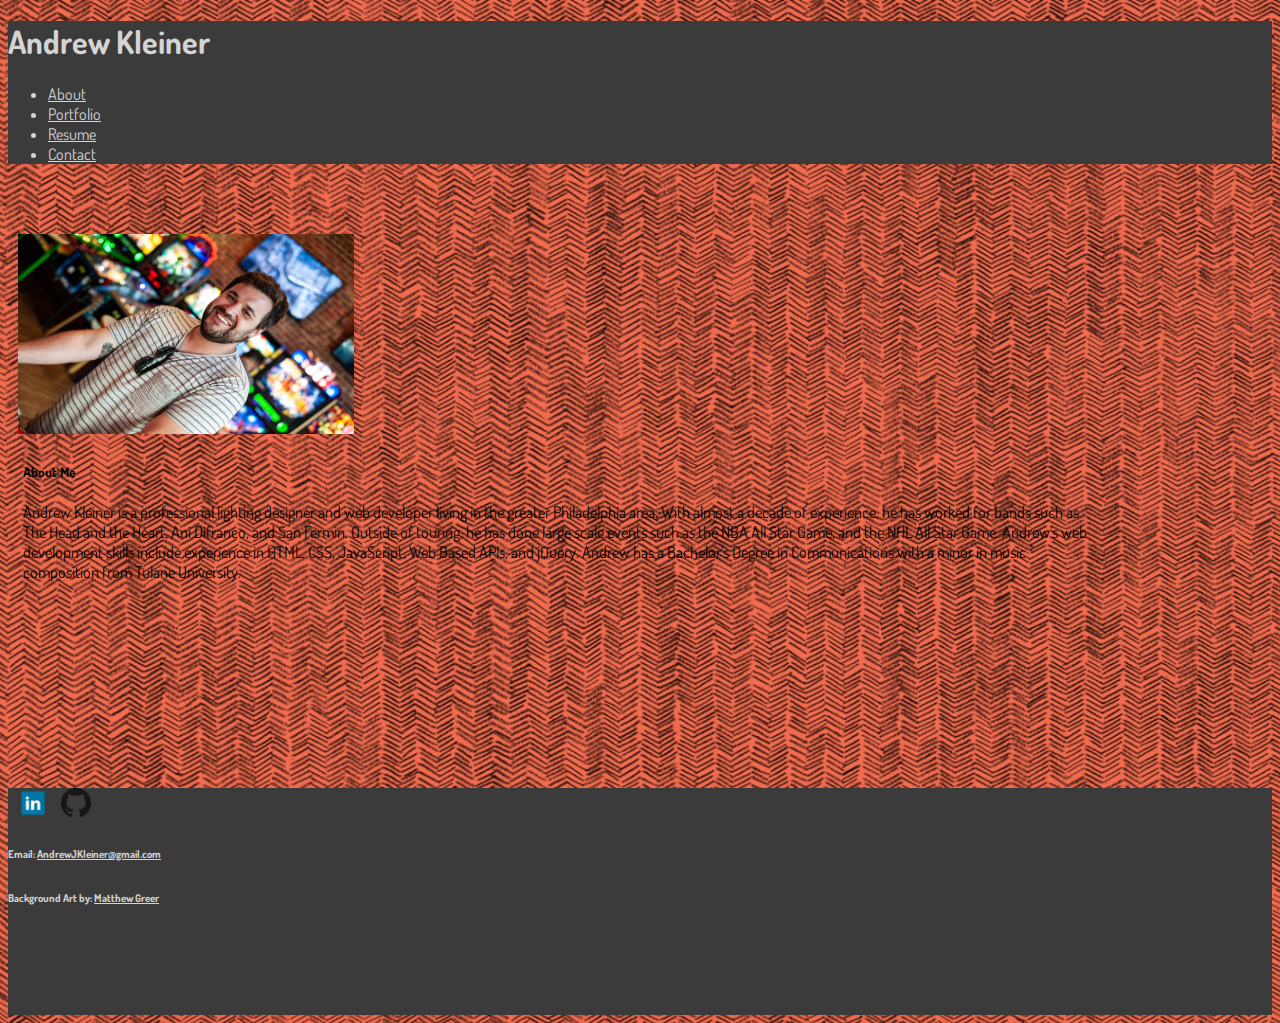
<file: index.html>
<!DOCTYPE html>
<html class="h-100" lang="en">


<head>
    <meta charset="UTF-8">
    <meta name="viewport" content="width=device-width, initial-scale=1.0">
    <title>Andrew Kleiner's Portfolio</title>
    <link rel="apple-touch-icon" sizes="180x180" href="assets/images/favicon_io/apple-touch-icon.png">
    <link rel="icon" type="image/png" sizes="32x32" href="assets/images/favicon_io/favicon-32x32.png">
    <link rel="icon" type="image/png" sizes="16x16" href="assets/images/favicon_io/favicon-16x16.png">
    <link rel="manifest" href="assets/images/favicon_io/site.webmanifest">
    <link href="https://fonts.googleapis.com/css2?family=Dosis&display=swap" rel="stylesheet">
    <link rel="stylesheet" href="https://stackpath.bootstrapcdn.com/bootstrap/4.5.0/css/bootstrap.min.css"
        integrity="sha384-9aIt2nRpC12Uk9gS9baDl411NQApFmC26EwAOH8WgZl5MYYxFfc+NcPb1dKGj7Sk" crossorigin="anonymous">
    <link rel="stylesheet" href="assets/indexStyle.css" type="text/css">
</head>

<body class="h-100 d-flex flex-column pb-8">
    <header>
        <nav class="navbar">
            <h1 class="name">Andrew Kleiner</h1>
            <ul class="nav justify-content-end">
                <li class="nav-item">
                    <a class="nav-link navButton" href="./index.html">About</a>
                </li>
                <li class="nav-item">
                    <a class="nav-link navButton" href="./portfolio.html">Portfolio</a>
                </li>
                <li class="nav-item">
                    <a class="nav-link navButton" target="_blank"
                        href="assets/images/Andrew Kleiner Resume 2020 Code.pdf">Resume</a>
                </li>
                <li>
                    <a class="nav-link navButton" href="contact.html">Contact</a>
                </li>
            </ul>
        </nav>
    </header>


    <main class="container mt-8">
        <section class="card mb-8 aboutMe" style="max-width: 1080px;">
            <section class="row no-gutters aboutMe">
                <section class="col-sm-12 col-md-4">
                    <img class="img-fluid bioPic align-middle col-sm-12 img-fluid max-width:100% height: auto d-block mx-auto"
                        src="./assets/images/Andrew Kleiner.JPG" alt="Andrew Kleiner">
                </section>
                <section class="col-md-8">
                    <section class="col-sm-12 align-middle card-body mainBio">
                        <h5 class="card-title bio">About Me</h5>
                        <p class="card-text bio"> Andrew Kleiner is a professional lighting designer and web developer
                            living in the
                            greater
                            Philadelphia area. With almost a decade of experience, he has worked for bands
                            such as The Head and the Heart, Ani Difranco, and San Fermin. Outside of touring, he has
                            done
                            large scale events such as the NBA All Star Game, and the NHL All Star Game. Andrew's web
                            development skills include experience in HTML, CSS, JavaScript, Web Based APIs, and jQuery.
                            Andrew has
                            a Bachelor's Degree in Communications with a minor in music composition from
                            Tulane University.</p>
                    </section>
                </section>
            </section>
        </section>
    </main>
    <footer class="mt-auto fixed-bottom">

        <a target="_blank" href="https://www.linkedin.com/in/andrew-kleiner-0334b994"><img class="footerImg text-center"
                src="./assets/images/linkdin.png" alt="Link to Andrew Kleiner's Linkdin"></a>
        <a target="_blank" href="https://github.com/akleiner26"><img class="footerImg text-center"
                src="./assets/images/github.png" alt="link to Andrew Kleiner's GitHub"></a>
        <h6 class="mt-2 mb-1">Email: <a target="_blank"
                href="mailto:AndrewJKleiner@gmail.com">AndrewJKleiner@gmail.com</a></h6>
        <h6 class="credit">Background Art by:
            <a target="_blank" href="https://matthewgreerdesign.squarespace.com/">Matthew Greer</a>

    </footer>
</body>



</html>
</file>
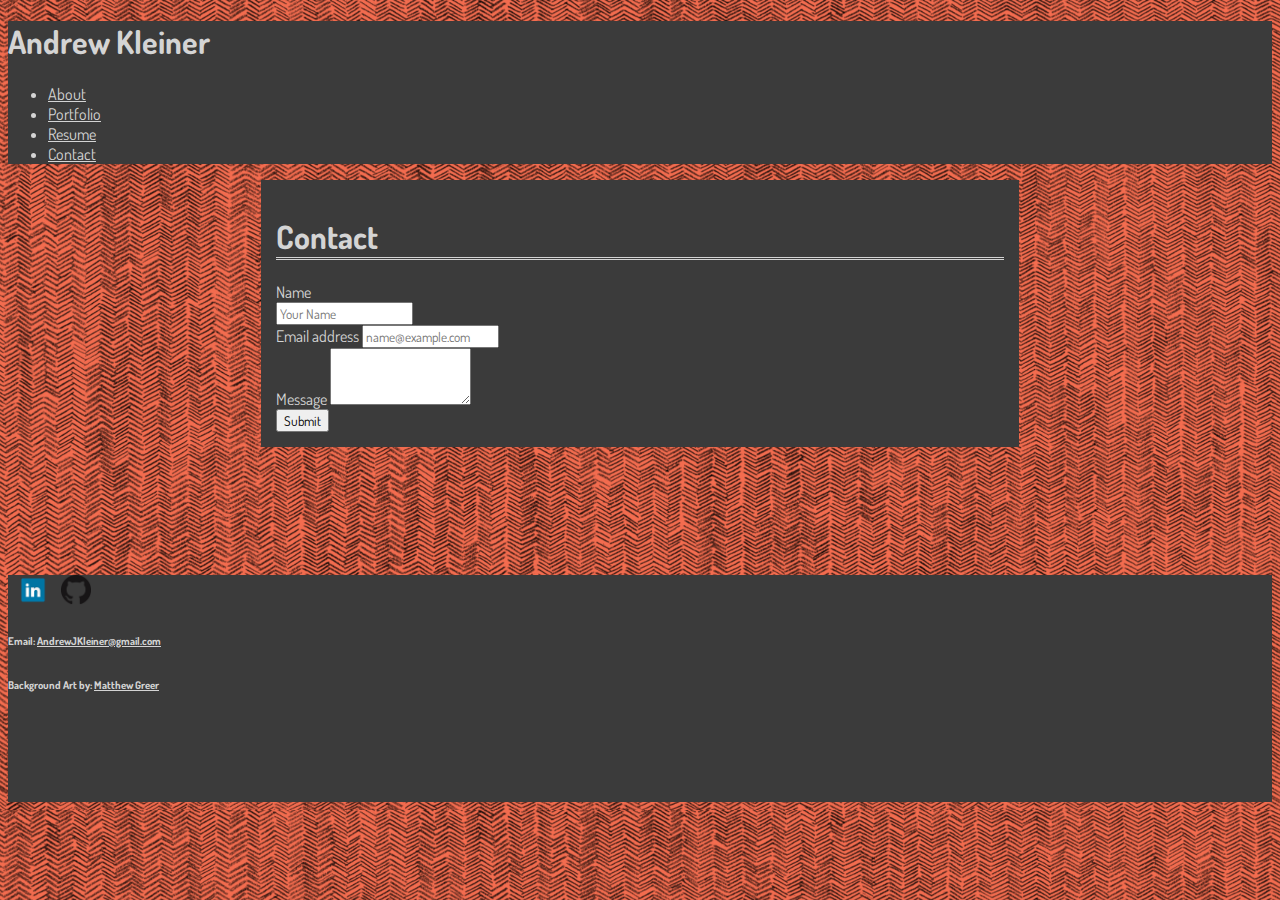
<file: contact.html>
<!DOCTYPE html>
<html class="h-100" lang="en">


<head>
    <meta charset="UTF-8">
    <meta name="viewport" content="width=device-width, initial-scale=1.0">
    <title>Andrew Kleiner's Portfolio</title>
    <link rel="apple-touch-icon" sizes="180x180" href="assets/images/favicon_io/apple-touch-icon.png">
    <link rel="icon" type="image/png" sizes="32x32" href="assets/images/favicon_io/favicon-32x32.png">
    <link rel="icon" type="image/png" sizes="16x16" href="assets/images/favicon_io/favicon-16x16.png">
    <link rel="manifest" href="assets/images/favicon_io/site.webmanifest">
    <link href="https://fonts.googleapis.com/css2?family=Dosis&display=swap" rel="stylesheet">
    <link rel="stylesheet" href="https://stackpath.bootstrapcdn.com/bootstrap/4.5.0/css/bootstrap.min.css"
        integrity="sha384-9aIt2nRpC12Uk9gS9baDl411NQApFmC26EwAOH8WgZl5MYYxFfc+NcPb1dKGj7Sk" crossorigin="anonymous">
    <link rel="stylesheet" href="assets/indexStyle.css" type="text/css">
    <link rel="stylesheet" href="assets/contact.css" type="text/css">
</head>

<body class="h-100 d-flex flex-column pb-8">
    <header>
        <nav class="navbar">
            <h1 class="name">Andrew Kleiner</h1>
            <ul class="nav justify-content-end">
                <li class="nav-item">
                    <a class="nav-link navButton" href="./index.html">About</a>
                </li>
                <li class="nav-item">
                    <a class="nav-link navButton" href="./portfolio.html">Portfolio</a>
                </li>
                <li class="nav-item">
                    <a class="nav-link navButton" target="_blank" href="assets/images/Andrew Kleiner Resume 2020 Code.pdf">Resume</a>
                </li>
                <li>
                    <a class="nav-link navButton" href="contact.html">Contact</a>
                </li>
            </ul>
        </nav>
    </header>
    <section class="row">
    <main class="container mt-5">
        <form class="sm-col-12 mt-1">
            <h1 class="formHeader">Contact</h1>
            <label for="exampleFormControlInput1">Name</label>
            <section class="form-row">
                <section class="col">
                    <input type="text" class="form-control" placeholder="Your Name">
                </section>
            </section>
            <section class="form-group">
                <label for="exampleFormControlInput1">Email address</label>
                <input type="email" class="form-control" id="exampleFormControlInput1" placeholder="name@example.com">
            </section>
            <section class="form-group">
                <section class="form-group">
                    <label for="exampleFormControlTextarea1">Message</label>
                    <textarea class="form-control" id="exampleFormControlTextarea1" rows="3"></textarea>
                </section>
                <button type="submit" class="btn btn-primary">Submit</button>
            </section>
        </form>
    </main>
    </section>

    <footer class="mt-auto fixed-bottom">
        
        <a target="_blank" href="https://www.linkedin.com/in/andrew-kleiner-0334b994"><img class="footerImg text-center"
                src="./assets/images/linkdin.png" alt="Link to Andrew Kleiner's Linkdin"></a>
        <a target="_blank" href="https://github.com/akleiner26"><img class="footerImg text-center"
                src="./assets/images/github.png" alt="link to Andrew Kleiner's GitHub"></a>
                <h6 class="mt-2 mb-1">Email: <a target="_blank" href="mailto:AndrewJKleiner@gmail.com">AndrewJKleiner@gmail.com</a></h6>
                <h6 class="credit">Background Art by:
                    <a target="_blank" href="https://matthewgreerdesign.squarespace.com/">Matthew Greer</a>
        
    </footer>
</body>



</html>
</file>
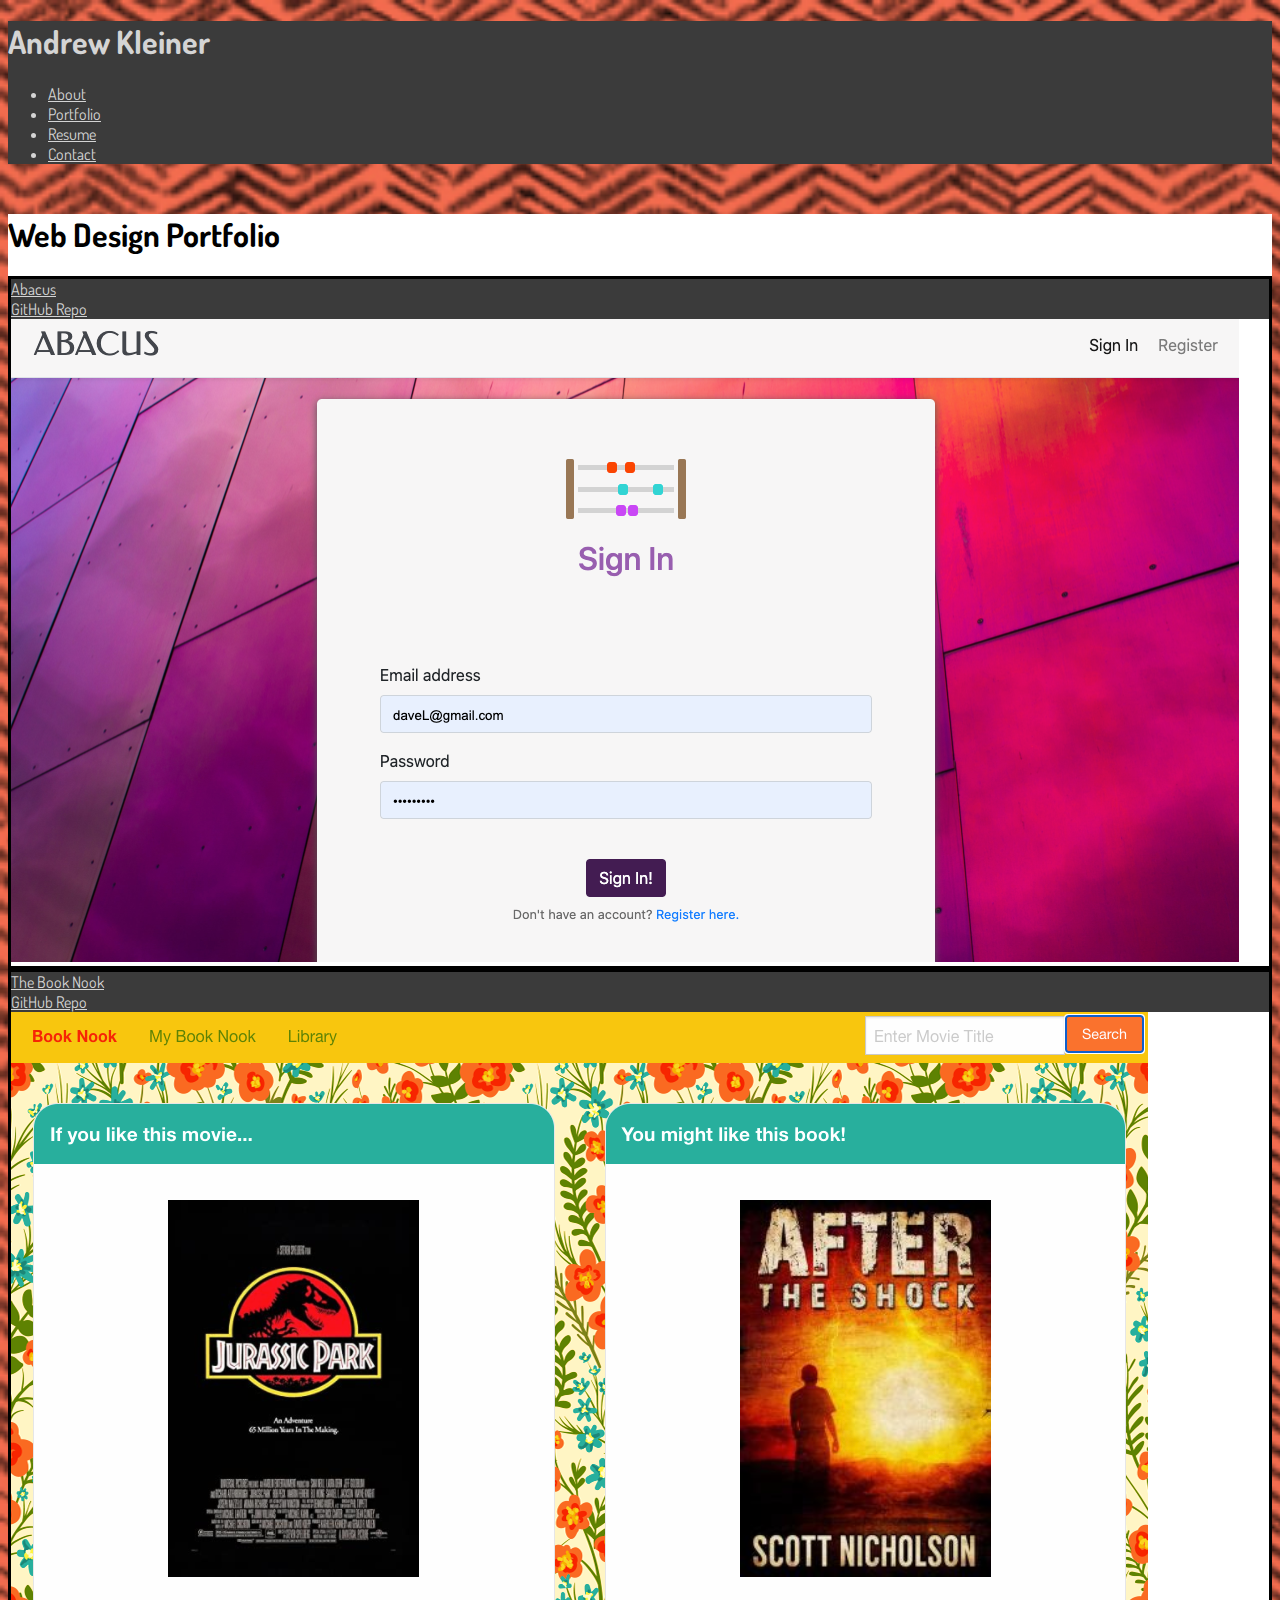
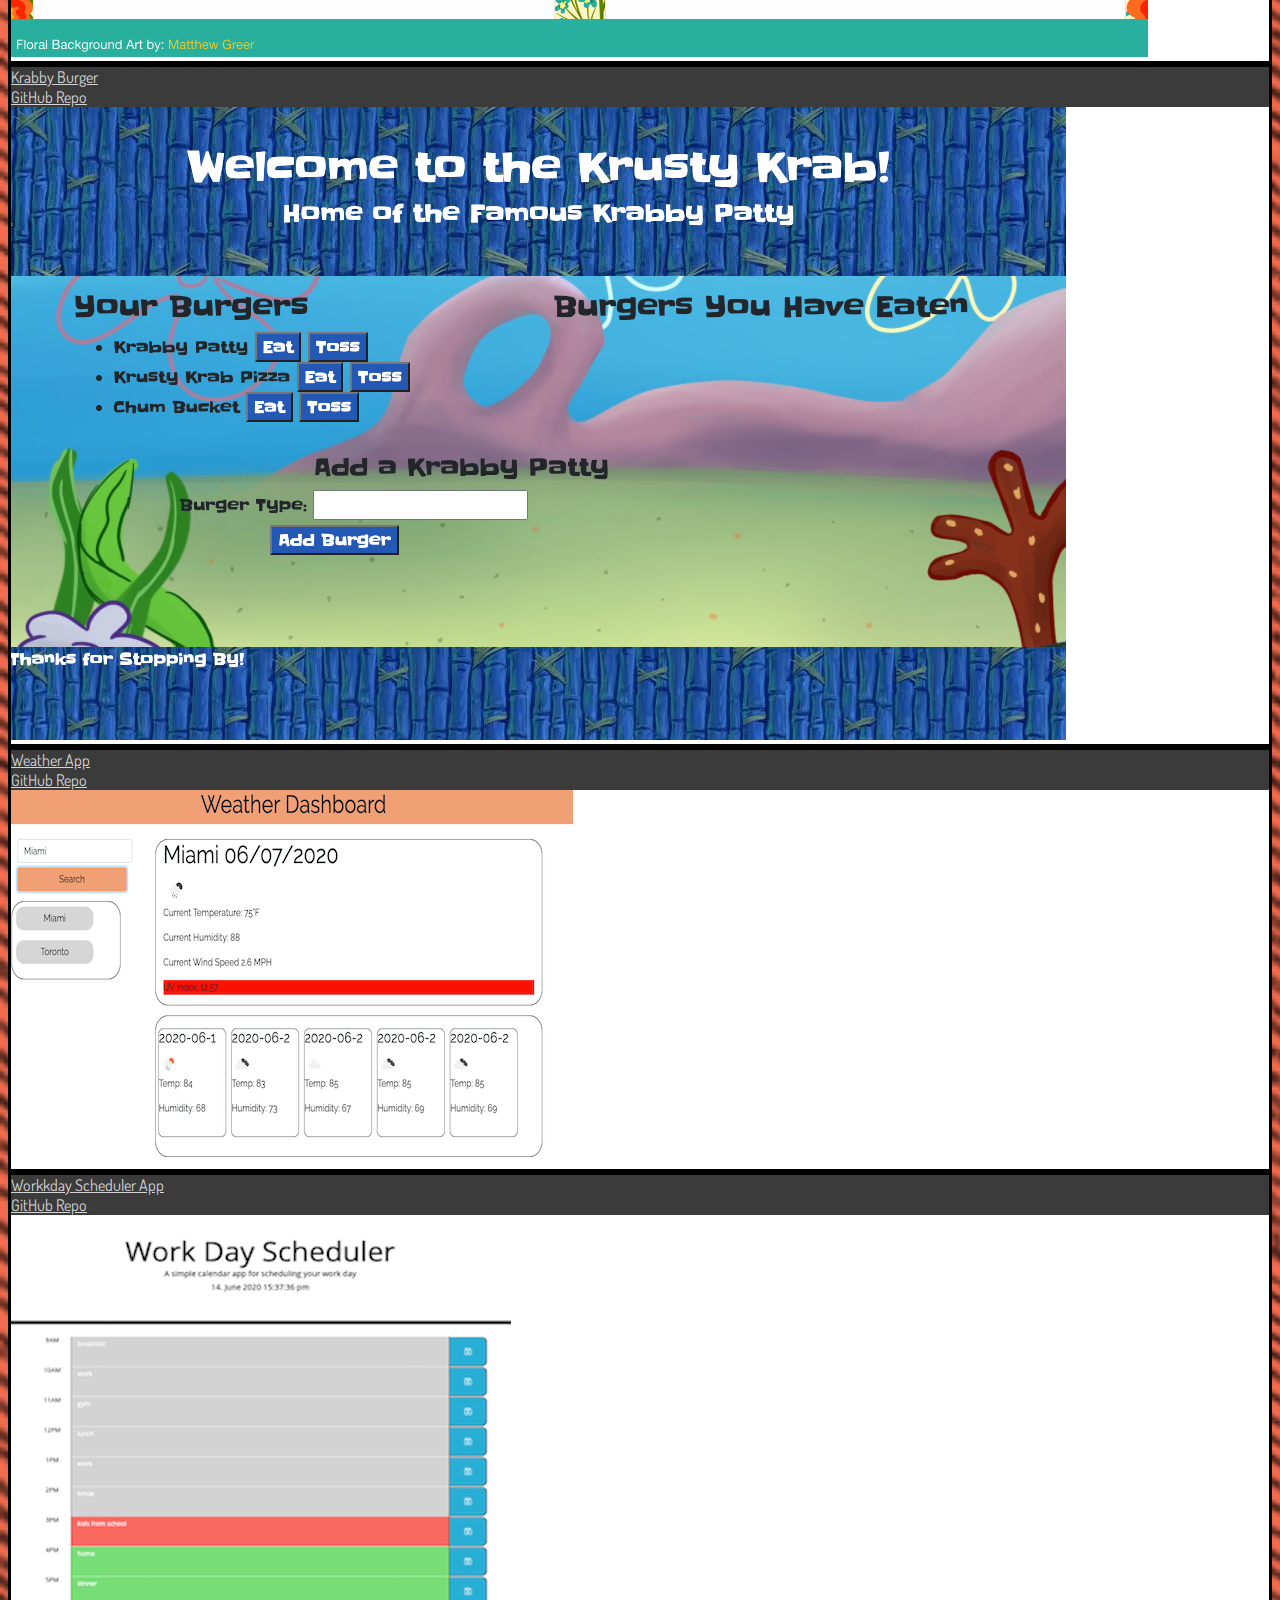
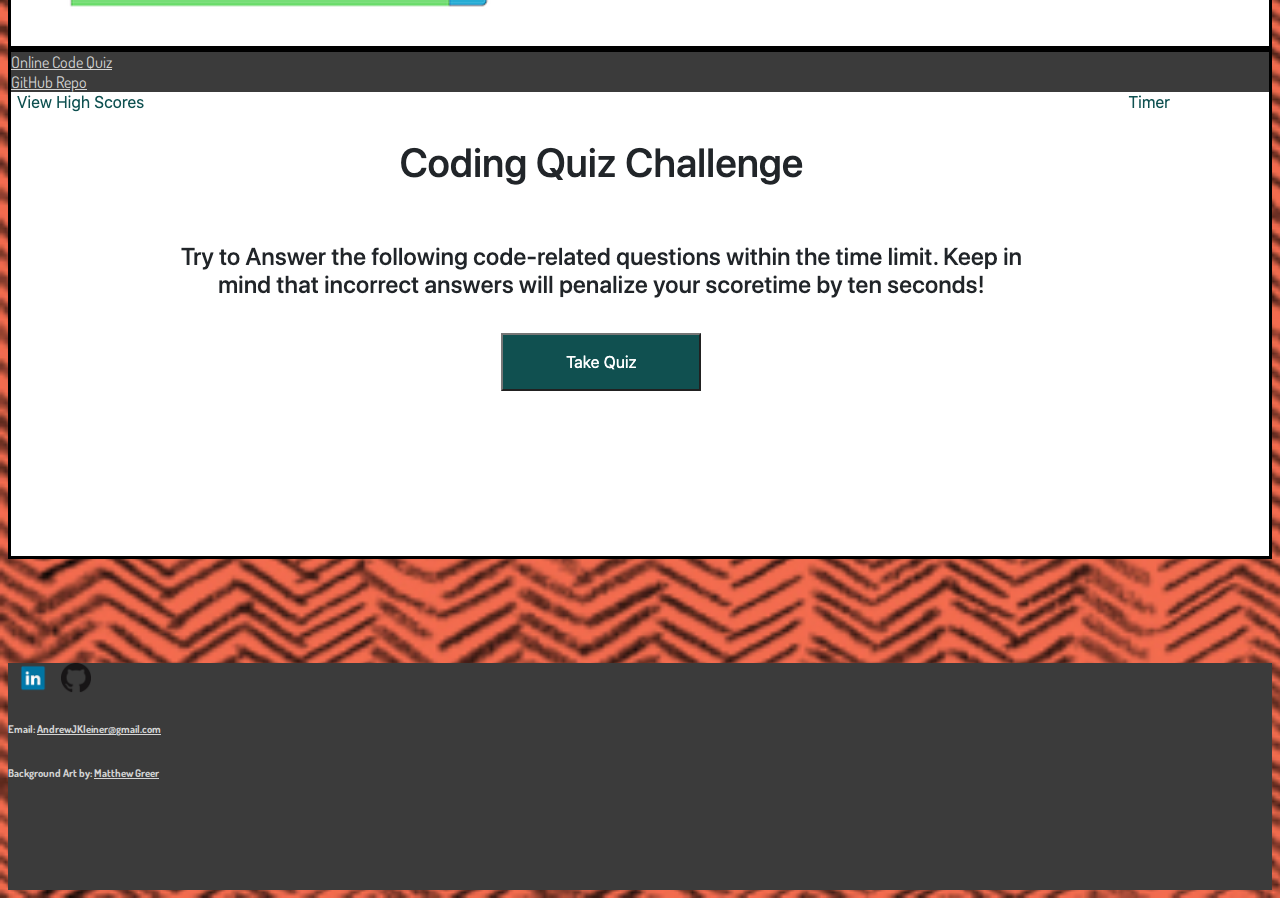
<file: portfolio.html>
<!DOCTYPE html>
<html class="h-100" lang="en">


<head>
    <meta charset="UTF-8">
    <meta name="viewport" content="width=device-width, initial-scale=1.0">
    <title>Andrew Kleiner's Portfolio</title>
    <link rel="apple-touch-icon" sizes="180x180" href="assets/images/favicon_io/apple-touch-icon.png">
    <link rel="icon" type="image/png" sizes="32x32" href="assets/images/favicon_io/favicon-32x32.png">
    <link rel="icon" type="image/png" sizes="16x16" href="assets/images/favicon_io/favicon-16x16.png">
    <link rel="manifest" href="assets/images/favicon_io/site.webmanifest">
    <link href="https://fonts.googleapis.com/css2?family=Dosis&display=swap" rel="stylesheet">
    <link rel="stylesheet" href="https://stackpath.bootstrapcdn.com/bootstrap/4.5.0/css/bootstrap.min.css"
        integrity="sha384-9aIt2nRpC12Uk9gS9baDl411NQApFmC26EwAOH8WgZl5MYYxFfc+NcPb1dKGj7Sk" crossorigin="anonymous">
    <link rel="stylesheet" href="assets/indexStyle.css" type="text/css">
    <link rel="stylesheet" href="assets/portfolio.css" type="text/css">
</head>

<body class="h-100 d-flex flex-column pb-8">
    <header>
        <nav class="navbar">
            <h1 class="name">Andrew Kleiner</h1>
            <ul class="nav justify-content-end">
                <li class="nav-item">
                    <a class="nav-link navButton" href="./index.html">About</a>
                </li>
                <li class="nav-item">
                    <a class="nav-link navButton" href="./portfolio.html">Portfolio</a>
                </li>
                <li class="nav-item">
                    <a class="nav-link navButton" target="_blank" href="assets/images/Andrew Kleiner Resume 2020 Code.pdf">Resume</a>
                </li>
                <li>
                    <a class="nav-link navButton" href="contact.html">Contact</a>
                </li>
            </ul>
        </nav>
    </header>

    <main class="container">
        <h1 class="border-bottom border-dark mt-4">Web Design Portfolio</h1>
        <section class="row mt-8 portRow">
            <section class="col-sm-12 col-md-6 cardLeft text-center">
                <header class="cardHead">
                <a class="portBtn" target="_blank" href="https://a-bacus-app.herokuapp.com/">Abacus</a>
            </br>
                <a class="portBtn" target="_blank" href="https://github.com/akleiner26/Abacus">GitHub Repo</a>
            </header>
                <img class="img-fluid " src="assets/images/abacus.png" alt="Abacus">
            </section>
            <section class="col-sm-12 col-md-6 cardLeft text-center">
                <header class="cardHead">
                <a class="portBtn" target="_blank" href="https://akleiner26.github.io/Book-Nook/">The Book Nook</a>
            </br>
                <a class="portBtn" target="_blank" href="https://github.com/akleiner26/Book-Nook">GitHub Repo</a>
                </header>
                <img class="img-fluid " src="assets/images/bookNook.png" alt="The Book Nook">
            </section>
        </section>
        <section class="row portRow">
            <section class="col-sm-12 col-md-6 cardLeft text-center">
                <header class="cardHead">
                <a class="portBtn" target="_blank" href="https://afternoon-oasis-22216.herokuapp.com/">Krabby Burger</a>
            </br>
                <a class="portBtn" target="_blank" href="https://github.com/akleiner26/Burgers">GitHub Repo</a>
            </header>
                <img class="img-fluid " src="assets/images/krabbyBurger.png" alt="Krabby Burger">
            </section>
            <section class="col-sm-12 col-md-6 cardLeft text-center">
                <header class="cardHead">
                <a class="portBtn" target="_blank" href="https://akleiner26.github.io/Weather-Dashboard/">Weather App</a>
            </br>
                <a class="portBtn" target="_blank" href="https://github.com/akleiner26/Weather-Dashboard">GitHub Repo</a>
            </header>
                <img class="img-fluid " src="assets/images/weather.png" alt="Weather App">
            </section>
        </section>
        <section class="row portRow">
            <section class="col-sm-12 cardRight col-md-6 text-center">
                <header class="cardHead">
                <a class="portBtn" target="_blank" href="https://akleiner26.github.io/Work-Day-Scheduler/">Workkday Scheduler App</a>
            </br>
                <a class="portBtn" target="_blank" href="https://github.com/akleiner26/Work-Day-Scheduler">GitHub Repo</a>
            </header>
                <img class="img-fluid" src="assets/images/schedule.png" alt="Day Schedule">
            </section>
            <section class="col-sm-12 cardLeft col-md-6 text-center">
                <header class="cardHead">
                <a class="portBtn" target="_blank" href="https://akleiner26.github.io/Code-Quiz/">Online Code Quiz</a>
            </br>
                    <a class="portBtn" target="_blank" href="https://github.com/akleiner26/Code-Quiz">GitHub Repo</label>
                    </header>
                <img class="img-fluid" src="assets/images/codeQuiz.png" alt="Code Quiz">
            </section>
        </section>
        
    </main>


    <footer class="mt-auto fixed-bottom">
        
        <a target="_blank" href="https://www.linkedin.com/in/andrew-kleiner-0334b994"><img class="footerImg text-center"
                src="./assets/images/linkdin.png" alt="Link to Andrew Kleiner's Linkdin"></a>
        <a target="_blank" href="https://github.com/akleiner26"><img class="footerImg text-center"
                src="./assets/images/github.png" alt="link to Andrew Kleiner's GitHub"></a>
                <h6 class="mt-2 mb-1">Email: <a target="_blank" href="mailto:AndrewJKleiner@gmail.com">AndrewJKleiner@gmail.com</a></h6>
                <h6 class="credit">Background Art by:
                    <a target="_blank" href="https://matthewgreerdesign.squarespace.com/">Matthew Greer</a>
        
    </footer>
</body>



</html>
</file>
<file: assets/indexStyle.css>
* {
    font-family:'Dosis', sans-serif;
}

header{
    background-color: #3b3b3b;
    color: #d4d4d4;
    width: 100%;
}

a:link, a:visited, a:hover, a:active {
    color: #d4d4d4;
}

body{
    background-image: url("./images/background.jpg");
    background-size: cover;
}

main{
    margin-bottom: 150px;
}



.aboutMe {
    padding-bottom: 20px;
    margin-top: 50px;
}


.bioPic {
    margin-top: 5px;
    max-width: 336px;
    max-height: 200px;
    width:100%;
    margin-left: 10px;
    height:100%;
    min-width: 269px;
    padding-top:15px;
    padding-bottom: 10px;

}

.mainBio{
    padding-top: 0px;
}


.bio {
    margin-left: 15px;
    margin-top: 15px;
    display: flex;
}

footer {
    background-color: #3b3b3b;
    color: #d4d4d4;
    width: 100%;
    height: 5%;
    padding-bottom: 85px;
    margin-top: 3rem;
}

.footerImg{
    height: 30px;
    width: 30px;
    justify-self: right;
    margin-left: 10px;
}

.credit {
    position: relative;
    margin-top: 1px;
    padding-top: 5px;
    /* float: right; */
    margin-right: 10px;
    /* margin-left: 162px; */
}
</file>
<file: assets/contact.css>
.container {
    max-width: 60%;
    min-width: 50%;
    margin:auto;
}


.formHeader {
    border-bottom: #d4d4d4;
    border-bottom-style: double;
}

form {
    background-color: #3b3b3b;
    color: #d4d4d4;
    padding: 15px;
    display: block;
    margin:auto;
    display:block;
    margin-bottom: 8rem;
}
</file>
<file: assets/portfolio.css>
.container {
    background-color: white;
    margin-top: 50px;
    margin-bottom: 6.5rem;
}

/* .portRow{
    border-bottom: rgb(182, 63, 16);
    border-style: double;
} */

.cardLeft, .cardRight {
    /* border: rgb(182, 63, 16); */
    border-style: solid;
}

.cardHead{
    background-color: #3b3b3b;
}
</file>
